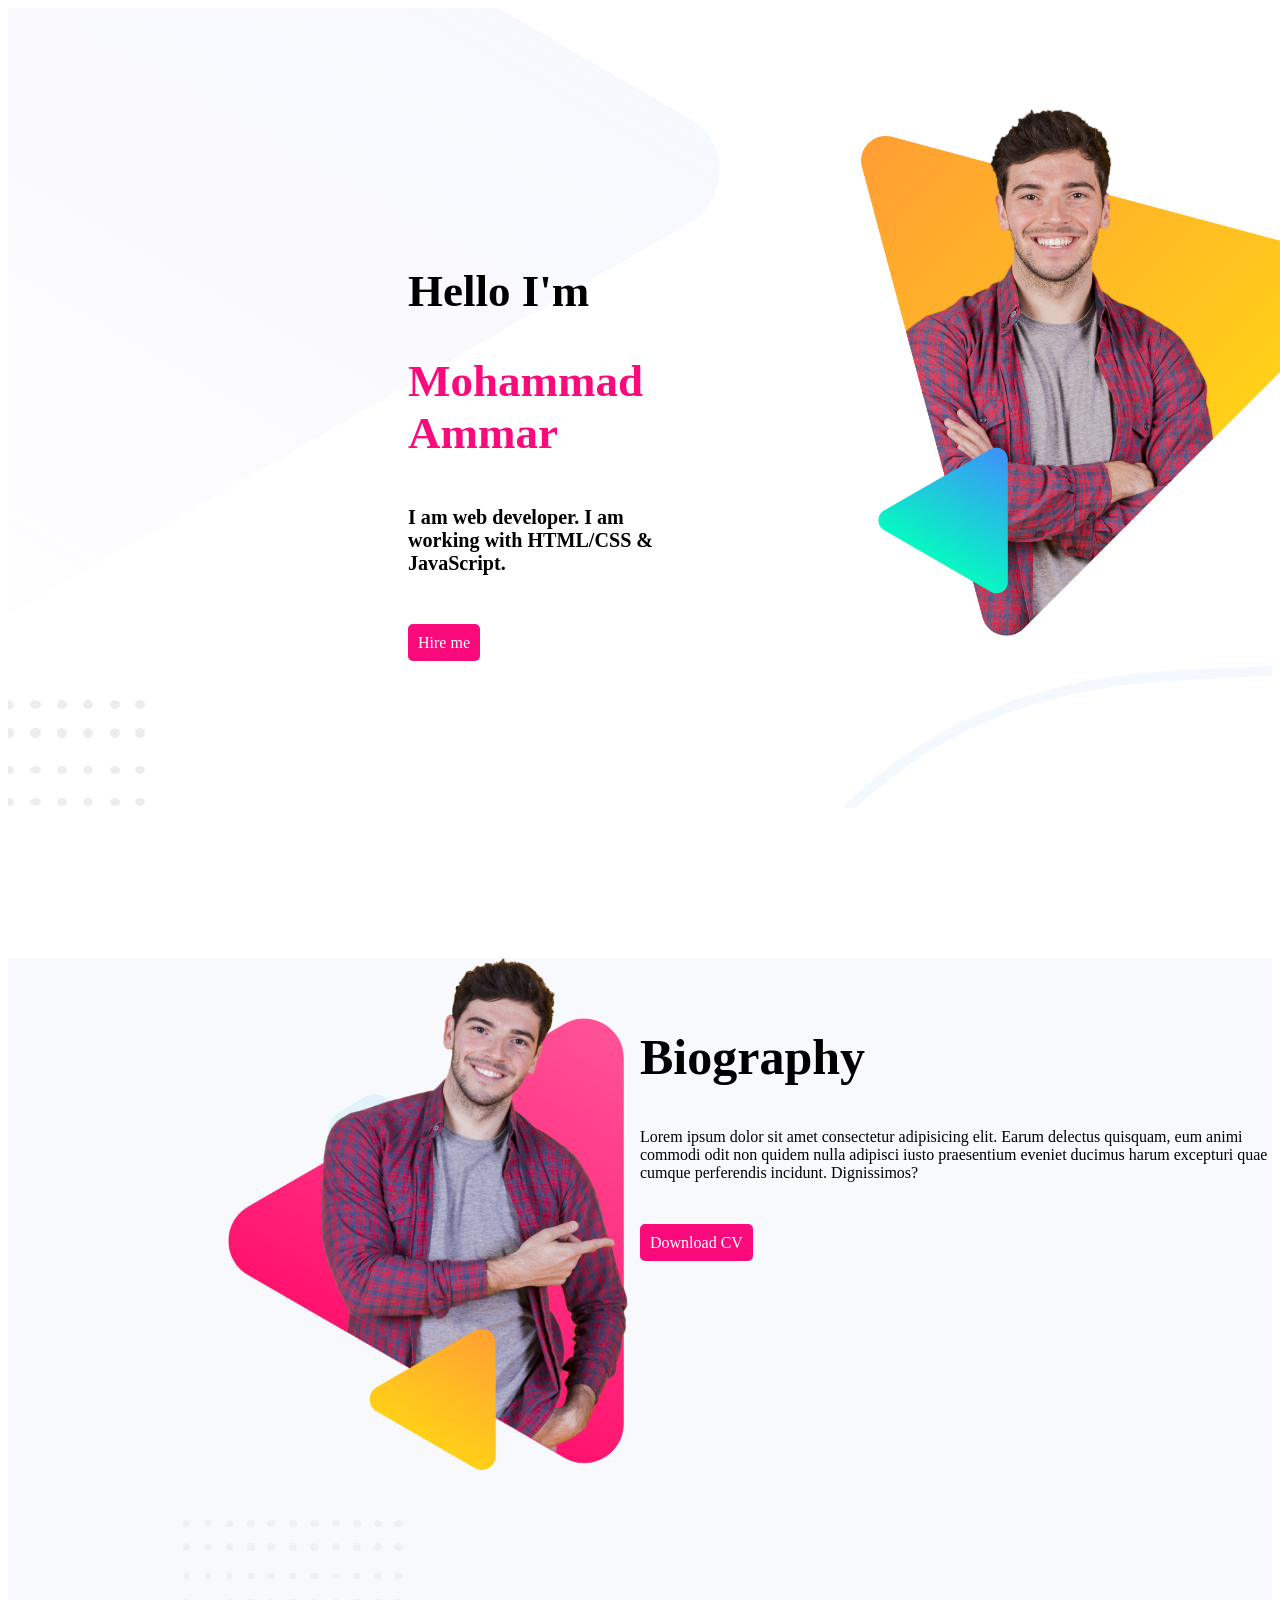
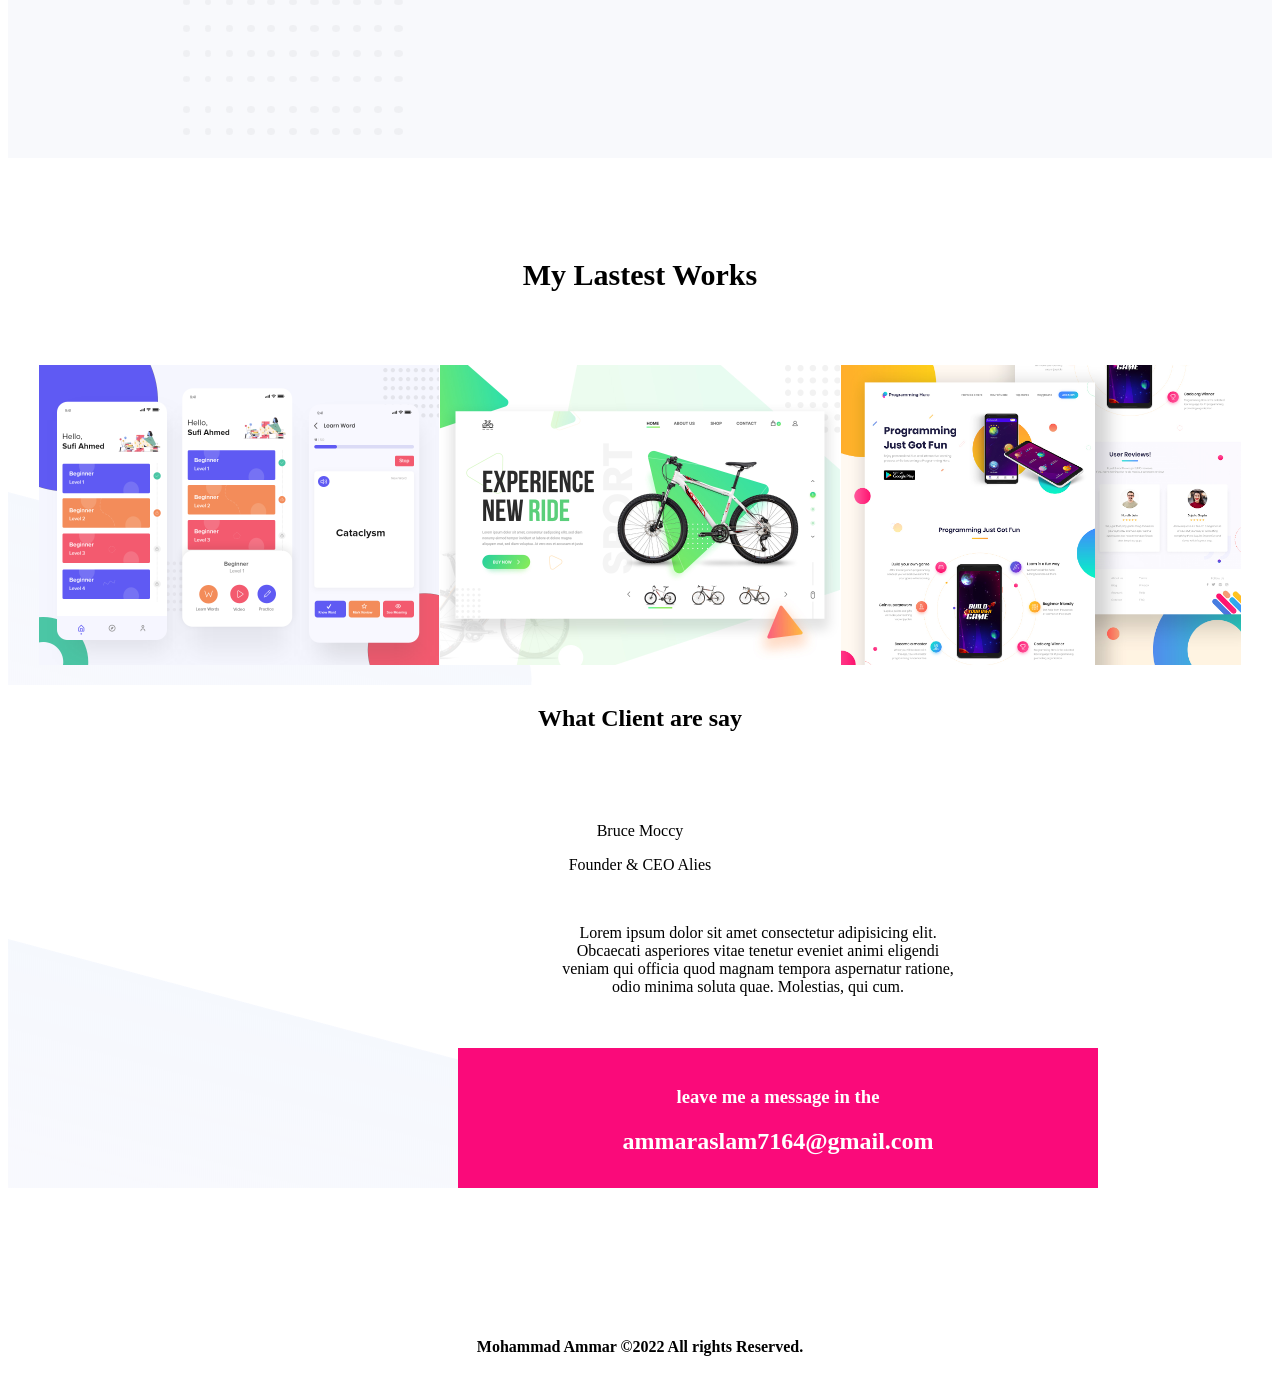
<file: index.html>
<!DOCTYPE html>
<html lang="en">
  <head>
    <meta charset="UTF-8" />
    <meta http-equiv="X-UA-Compatible" content="IE=edge" />
    <meta name="viewport" content="width=device-width, initial-scale=1.0" />
    <link
      rel="stylesheet"
      href="https://cdnjs.cloudflare.com/ajax/libs/font-awesome/6.2.0/css/all.min.css"
    />
    <link
      href="https://fonts.googleapis.com/css?family=Poppins"
      rel="stylesheet"
    />
    <link rel="stylesheet" href="style.css" />

    <title>lecture-5</title>
  </head>
  <body>
    <section class="header-area">
      <div class="half-width intro">
        <h1>Hello I'm</h1>
        <h1><span id="name-highlight">Mohammad Ammar</span></h1>
        <h6>I am web developer. I am working with HTML/CSS & JavaScript.</h6>
        <a
          class="link-button"
          target="_blank"
          href="https://www.linkedin.com/in/mohammad-ammar-96b551254/"
          >Hire me</a
        >
      </div>

      <div class="half-width">
        <img id="peter" src="Resources/peter.png" alt="" />
      </div>
    </section>

    <section class="sec2">
      <div class="half-width2">
        <img
          class="img2"
          src="Resources/peter_dream.png"
          width="400px"
          alt=""
        />
      </div>

      <div class="half-width2">
        <h2 class="bio">Biography</h2>

        <p>
          Lorem ipsum dolor sit amet consectetur adipisicing elit. Earum
          delectus quisquam, eum animi commodi odit non quidem nulla adipisci
          iusto praesentium eveniet ducimus harum excepturi quae cumque
          perferendis incidunt. Dignissimos?
        </p>
        <br /><br />
        <a
          class="link-button"
          target="_blank"
          href="https://www.linkedin.com/in/mohammad-ammar-96b551254/"
          >Download CV</a
        >
      </div>
    </section>

    <section class="sec3 mix1">
      <div class="works">
        <h2 class="work-name">My Lastest Works</h2>
      </div>
      <br />
      <div class="works-show">
        <img src="Resources/latest-work/work-1.png" width="400px" alt="" />

        <img src="Resources/latest-work/work-2.jpg" width="400px" alt="" />
        <img src="Resources/latest-work/work-3.jpg" width="400px" alt="" />
      </div>
    </section>

    <section class="sec4 mix1">
      <div class="client-sec">
        <h2>What Client are say</h2>

        <br />
        <br /><br />

        <p>Bruce Moccy</p>
        <p>Founder & CEO Alies</p>

        <br />

        <p class="para">
          Lorem ipsum dolor sit amet consectetur adipisicing elit. Obcaecati
          asperiores vitae tenetur eveniet animi eligendi veniam qui officia
          quod magnam tempora aspernatur ratione, odio minima soluta quae.
          Molestias, qui cum.
        </p>

        <br /><br />

        <div class="leave-message">
          <h3>leave me a message in the </h3>
            
          <h2 >ammaraslam7164@gmail.com</h2>
        </div>
      </div>




    </section>


       <footer class="footer-area">


        <h4>Mohammad Ammar &copy;2022 All rights Reserved.</h4>
       </footer>


  </body>
</html>
</file>
<file: style.css>
.body {
  font-family: Arial, Helvetica, sans-serif;
}

.header-area {
}

#name-highlight {
  color: #fa0a7a;
}
.intro {
  font-size: 30px;
  margin-top: 220px;
  margin-left: 400px;
}

.half-width {
  float: left;
  width: 20%;
}

#peter {
  width: 500px;
  margin: 100px;
  margin-left: 200px;
}

.header-area {
  height: 800px;
  background-image: url("Resources/header-bg.png");
  background-repeat: no-repeat;
}

/* Hire Button */

.link-button {
  background-color: #fa0a7a;
  color: white;
  text-decoration: none;
  border-radius: 5px;
  padding: 10px;
  font-size: medium;
}

.half-width2 {
  float: left;
  width: 50%;
}

.bio {
  font-size: 50px;

  margin-top: 70px;
}

.img2 {
  margin-left: 220px;
}

.sec2 {
  margin-top: 150px;
  background-image: url("Resources/biography-bg.png");
  background-repeat: no-repeat;
  margin-bottom: 100px;
  height: 800px;
}

.work-name {
  text-align: center;
  font-size: 30px;
}

.works-show {
  padding: 20px;
  display: flex;
  justify-content: space-around;
  margin: 10px;
}

/* .sec3 {
  margin-bottom: 100px;
} */

/* .sec4 {
  background-image: url("Resources/footer-bg.png");
  background-repeat: no-repeat;
  height: 800px;
} */

.client-sec {
  text-align: center;
}

.para {
  text-align: center;

  width: 400px;

  margin-left: 550px;
}

.leave-message {
  background-color: #fa0a7a;
  width: 600px;
  height: 100px;

  margin-left: 450px;
  color: white;
  text-align: center;
  padding: 20px;
}

.footer-area {
  margin-top: 150px;

  text-align: center;
}

.mix1 {
  background-image: url("Resources/footer-bg.png");

  height: 100%;
  width: 100%;
  background-repeat: no-repeat;
}
</file>
